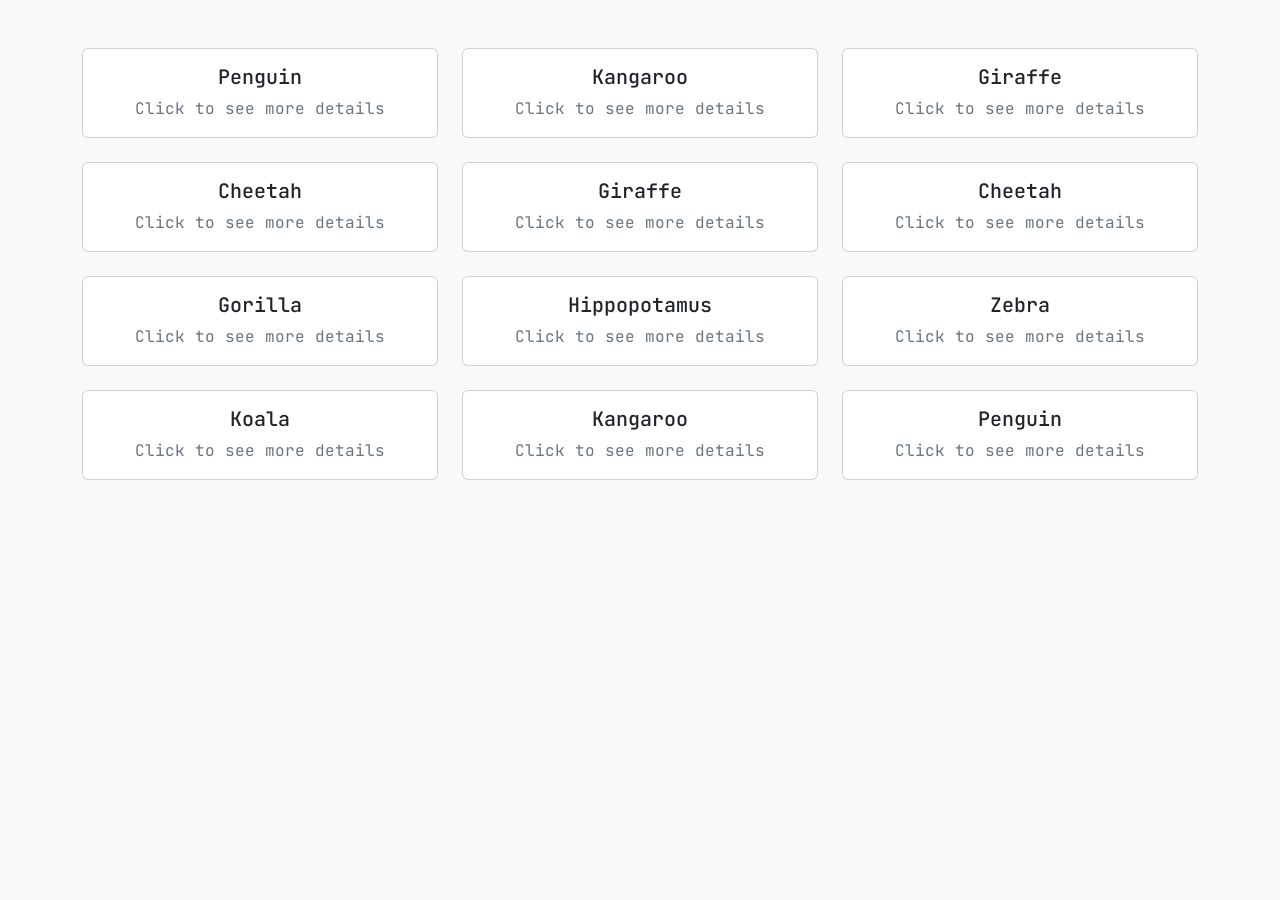
<file: index.html>
<!DOCTYPE html>
<html lang="en">

<head>
    <meta charset="UTF-8">
    <meta name="viewport" content="width=device-width, initial-scale=1.0">
    <title>Card Page</title>

    <style>
        @import url('https://fonts.googleapis.com/css2?family=JetBrains+Mono:ital,wght@0,100..800;1,100..800&family=Roboto:ital,wght@0,100;0,300;0,400;0,500;0,700;0,900;1,100;1,300;1,400;1,500;1,700;1,900&display=swap');
    </style>

    <link href="https://cdn.jsdelivr.net/npm/bootstrap@5.3.1/dist/css/bootstrap.min.css" rel="stylesheet">

    <link rel="stylesheet" href="styles.css">
</head>

<body>
    <div class="container py-5">
        <div class="row card-container">

        </div>
    </div>


    <script src="script.js"></script>

    <script src="https://cdn.jsdelivr.net/npm/bootstrap@5.3.1/dist/js/bootstrap.bundle.min.js"></script>
</body>

</html>
</file>
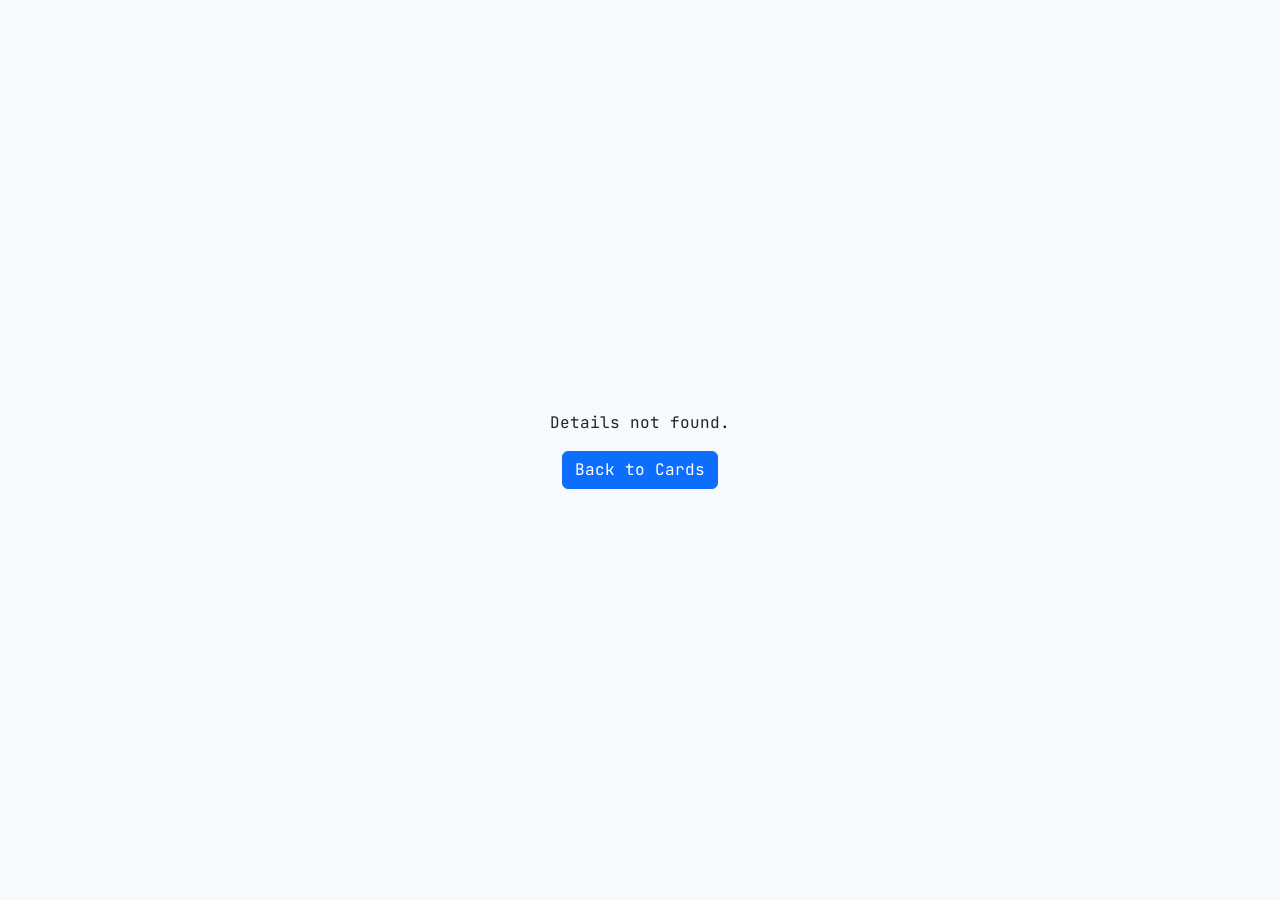
<file: details.html>
<!DOCTYPE html>
<html lang="en">

<head>
    <meta charset="UTF-8">
    <meta name="viewport" content="width=device-width, initial-scale=1.0">
    <title>Card Page</title>

    <style>
        @import url('https://fonts.googleapis.com/css2?family=JetBrains+Mono:ital,wght@0,100..800;1,100..800&family=Roboto:ital,wght@0,100;0,300;0,400;0,500;0,700;0,900;1,100;1,300;1,400;1,500;1,700;1,900&display=swap');
    </style>

    <link href="https://cdn.jsdelivr.net/npm/bootstrap@5.3.1/dist/css/bootstrap.min.css" rel="stylesheet">

    <link rel="stylesheet" href="styles.css">
</head>

<body>
    <div class="d-flex flex-column justify-content-center align-items-center min-vh-100 text-center">
        <div id="details-content"></div>
        <button onclick="window.history.back()" class="btn btn-primary">Back to Cards</button>
    </div>

    <script src="details.js"></script>
</body>

</html>
</file>
<file: styles.css>
body {
    background-color: #f8f9fa;
    font-family: "JetBrains Mono", monospace;
}

.card {
    cursor: pointer;
    transition: transform 0.2s ease-in-out;
}

.card:hover {
    transform: scale(1.05);
}

.card-title {
    margin-bottom: 0.5rem;
}

.card-text {
    color: #6c757d;
}
</file>
